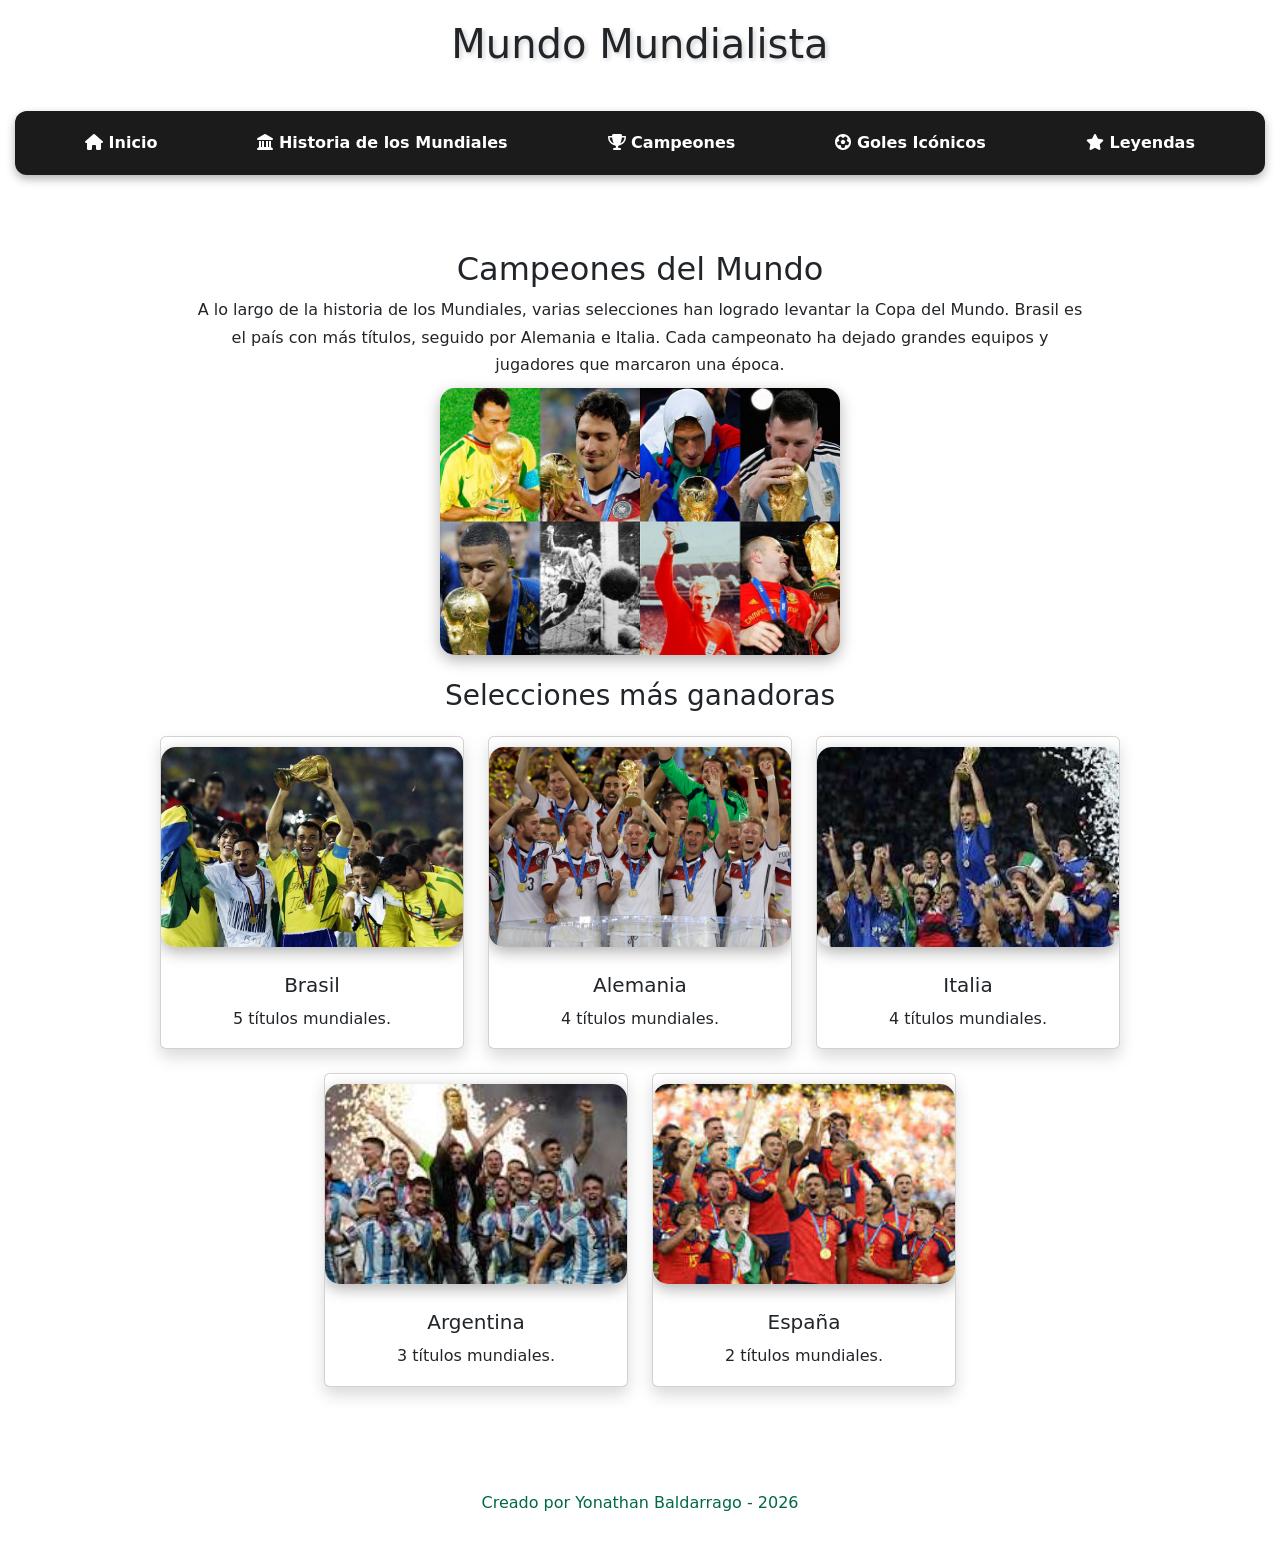
<file: campeones.html>
<!doctype html>
<html lang="en">
  <head>
    <meta charset="UTF-8" />
    <meta name="viewport" content="width=device-width, initial-scale=1.0" />

    <title>Mundo Mundialista</title>

    <link rel="stylesheet" href="CSS/styles.css" />

    <link
      href="https://cdn.jsdelivr.net/npm/bootstrap@5.3.8/dist/css/bootstrap.min.css"
      rel="stylesheet"
    />

    <link
      rel="stylesheet"
      href="https://cdnjs.cloudflare.com/ajax/libs/font-awesome/6.5.2/css/all.min.css"
      integrity="sha512-SnH5WK+bZxgPHs44uWIX+LLJAJ9/2PkPKZ5QiAj6Ta86w+fsb2TkcmfRyVX3pBnMFcV7oQPJkl9QevSCWr3W6A=="
      crossorigin="anonymous"
      referrerpolicy="no-referrer"
    />

    <link rel="preconnect" href="https://fonts.googleapis.com" />
    <link rel="preconnect" href="https://fonts.gstatic.com" crossorigin />

    <link
      href="https://fonts.googleapis.com/css2?family=Lato:wght@400;700;900&display=swap"
      rel="stylesheet"
    />
  </head>

  <body>
    <header>
      <h1>Mundo Mundialista</h1>
    </header>

    <nav class="mundial-menu">
      <ul>
        <li>
          <a href="index.html"> <i class="fa-solid fa-house"></i> Inicio </a>
        </li>

        <li>
          <a href="historia.html">
            <i class="fa-solid fa-landmark"></i> Historia de los Mundiales
          </a>
        </li>

        <li>
          <a href="campeones.html">
            <i class="fa-solid fa-trophy"></i> Campeones
          </a>
        </li>

        <li>
          <a href="goles.html">
            <i class="fa-solid fa-futbol"></i> Goles Icónicos
          </a>
        </li>

        <li>
          <a href="leyendas.html">
            <i class="fa-solid fa-star"></i> Leyendas
          </a>
        </li>
      </ul>
    </nav>

    <div class="container">
      <main id="inicio">
        <h2>Campeones del Mundo</h2>

        <p>
          A lo largo de la historia de los Mundiales, varias selecciones han
          logrado levantar la Copa del Mundo. Brasil es el país con más títulos,
          seguido por Alemania e Italia. Cada campeonato ha dejado grandes
          equipos y jugadores que marcaron una época.
        </p>

        <img src="img/Campeones.jpg" alt="Copa Mundial" />

        <h3 class="mt-4">Selecciones más ganadoras</h3>

        <div class="row mt-4 justify-content-center">
          <div class="col-md-4 mb-4">
            <div class="card shadow h-100">
              <img src="img/brasil.jpg" class="card-img-top" alt="Brasil" />

              <div class="card-body text-center">
                <h5 class="card-title">Brasil</h5>
                <p class="card-text">5 títulos mundiales.</p>
              </div>
            </div>
          </div>

          <div class="col-md-4 mb-4">
            <div class="card shadow h-100">
              <img src="img/alemania.jpg" class="card-img-top" alt="Alemania" />

              <div class="card-body text-center">
                <h5 class="card-title">Alemania</h5>
                <p class="card-text">4 títulos mundiales.</p>
              </div>
            </div>
          </div>

          <div class="col-md-4 mb-4">
            <div class="card shadow h-100">
              <img src="img/italia.jpg" class="card-img-top" alt="Italia" />

              <div class="card-body text-center">
                <h5 class="card-title">Italia</h5>
                <p class="card-text">4 títulos mundiales.</p>
              </div>
            </div>
          </div>

          <div class="col-md-4 mb-4">
            <div class="card shadow h-100">
              <img
                src="img/argentina.jpg"
                class="card-img-top"
                alt="Argentina"
              />

              <div class="card-body text-center">
                <h5 class="card-title">Argentina</h5>
                <p class="card-text">3 títulos mundiales.</p>
              </div>
            </div>
          </div>

          <div class="col-md-4 mb-4">
            <div class="card shadow h-100">
              <img src="img/españa.jpg" class="card-img-top" alt="España" />

              <div class="card-body text-center">
                <h5 class="card-title">España</h5>
                <p class="card-text">2 títulos mundiales.</p>
              </div>
            </div>
          </div>
        </div>
      </main>
    </div>

    <footer>
      <p>Creado por Yonathan Baldarrago - 2026</p>
    </footer>
  </body>
</html>
</file>
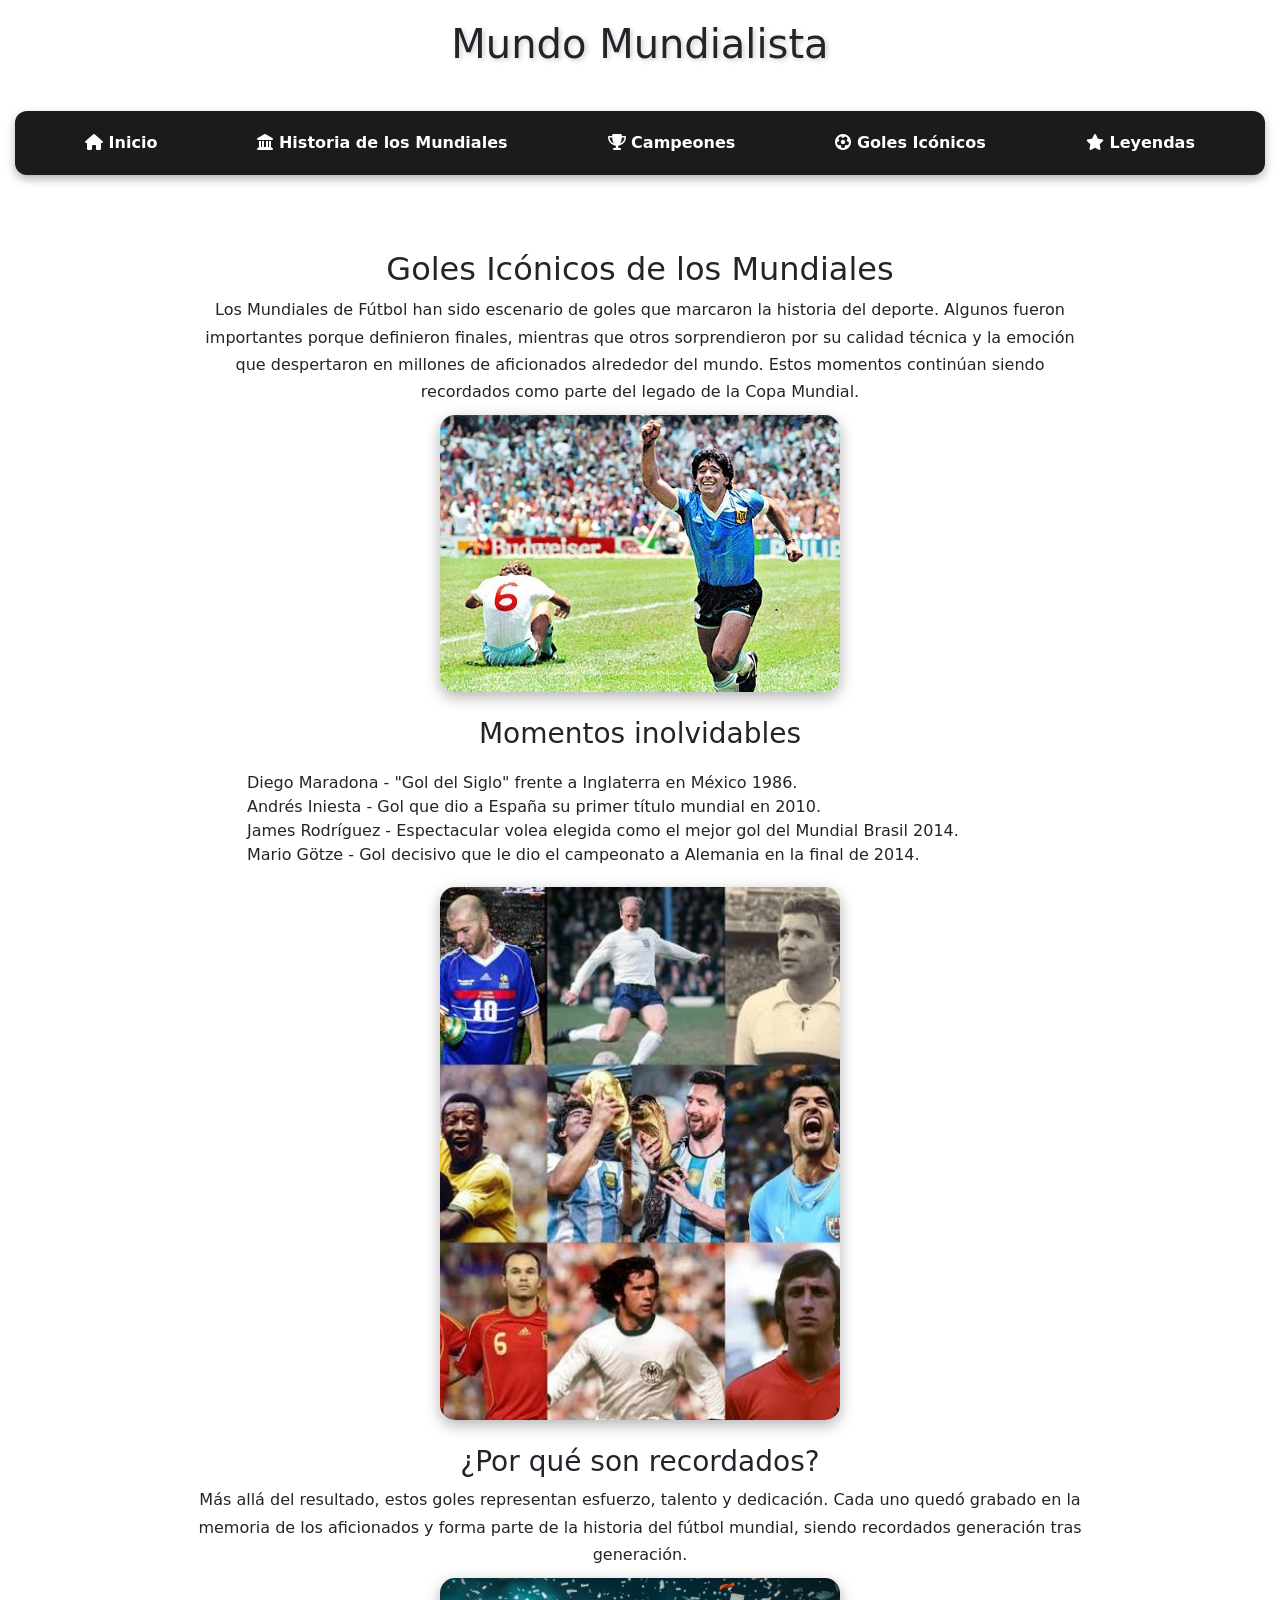
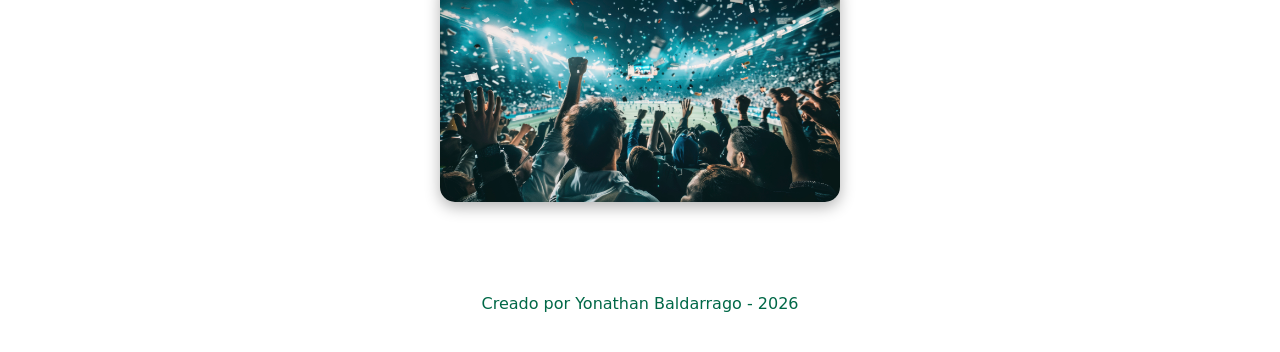
<file: goles.html>
<!doctype html>
<html lang="en">
  <head>
    <meta charset="UTF-8" />
    <meta name="viewport" content="width=device-width, initial-scale=1.0" />

    <title>Mundo Mundialista</title>

    <link rel="stylesheet" href="CSS/styles.css" />

    <link
      href="https://cdn.jsdelivr.net/npm/bootstrap@5.3.8/dist/css/bootstrap.min.css"
      rel="stylesheet"
    />

    <link
      rel="stylesheet"
      href="https://cdnjs.cloudflare.com/ajax/libs/font-awesome/6.5.2/css/all.min.css"
      integrity="sha512-SnH5WK+bZxgPHs44uWIX+LLJAJ9/2PkPKZ5QiAj6Ta86w+fsb2TkcmfRyVX3pBnMFcV7oQPJkl9QevSCWr3W6A=="
      crossorigin="anonymous"
      referrerpolicy="no-referrer"
    />

    <link rel="preconnect" href="https://fonts.googleapis.com" />
    <link rel="preconnect" href="https://fonts.gstatic.com" crossorigin />

    <link
      href="https://fonts.googleapis.com/css2?family=Lato:wght@400;700;900&display=swap"
      rel="stylesheet"
    />
  </head>

  <body>
    <header>
      <h1>Mundo Mundialista</h1>
    </header>

    <nav class="mundial-menu">
      <ul>
        <li>
          <a href="index.html"> <i class="fa-solid fa-house"></i> Inicio </a>
        </li>

        <li>
          <a href="historia.html">
            <i class="fa-solid fa-landmark"></i> Historia de los Mundiales
          </a>
        </li>

        <li>
          <a href="campeones.html">
            <i class="fa-solid fa-trophy"></i> Campeones
          </a>
        </li>

        <li>
          <a href="goles.html">
            <i class="fa-solid fa-futbol"></i> Goles Icónicos
          </a>
        </li>

        <li>
          <a href="leyendas.html">
            <i class="fa-solid fa-star"></i> Leyendas
          </a>
        </li>
      </ul>
    </nav>

    <main id="inicio">
      <h2>Goles Icónicos de los Mundiales</h2>

      <p>
        Los Mundiales de Fútbol han sido escenario de goles que marcaron la
        historia del deporte. Algunos fueron importantes porque definieron
        finales, mientras que otros sorprendieron por su calidad técnica y la
        emoción que despertaron en millones de aficionados alrededor del mundo.
        Estos momentos continúan siendo recordados como parte del legado de la
        Copa Mundial.
      </p>

      <img src="img/maradona.jpg" alt="Gol histórico" />

      <h3>Momentos inolvidables</h3>

      <ul>
        <li>
          Diego Maradona - "Gol del Siglo" frente a Inglaterra en México 1986.
        </li>

        <li>
          Andrés Iniesta - Gol que dio a España su primer título mundial en
          2010.
        </li>

        <li>
          James Rodríguez - Espectacular volea elegida como el mejor gol del
          Mundial Brasil 2014.
        </li>

        <li>
          Mario Götze - Gol decisivo que le dio el campeonato a Alemania en la
          final de 2014.
        </li>
      </ul>

      <img src="img/goles.jpg" alt="Goles históricos" />

      <h3>¿Por qué son recordados?</h3>

      <p>
        Más allá del resultado, estos goles representan esfuerzo, talento y
        dedicación. Cada uno quedó grabado en la memoria de los aficionados y
        forma parte de la historia del fútbol mundial, siendo recordados
        generación tras generación.
      </p>

      <img src="img/aficionados.jpg" alt="Aficionados celebrando" />
    </main>

    <footer>
      <p>Creado por Yonathan Baldarrago - 2026</p>
    </footer>
  </body>
</html>
</file>
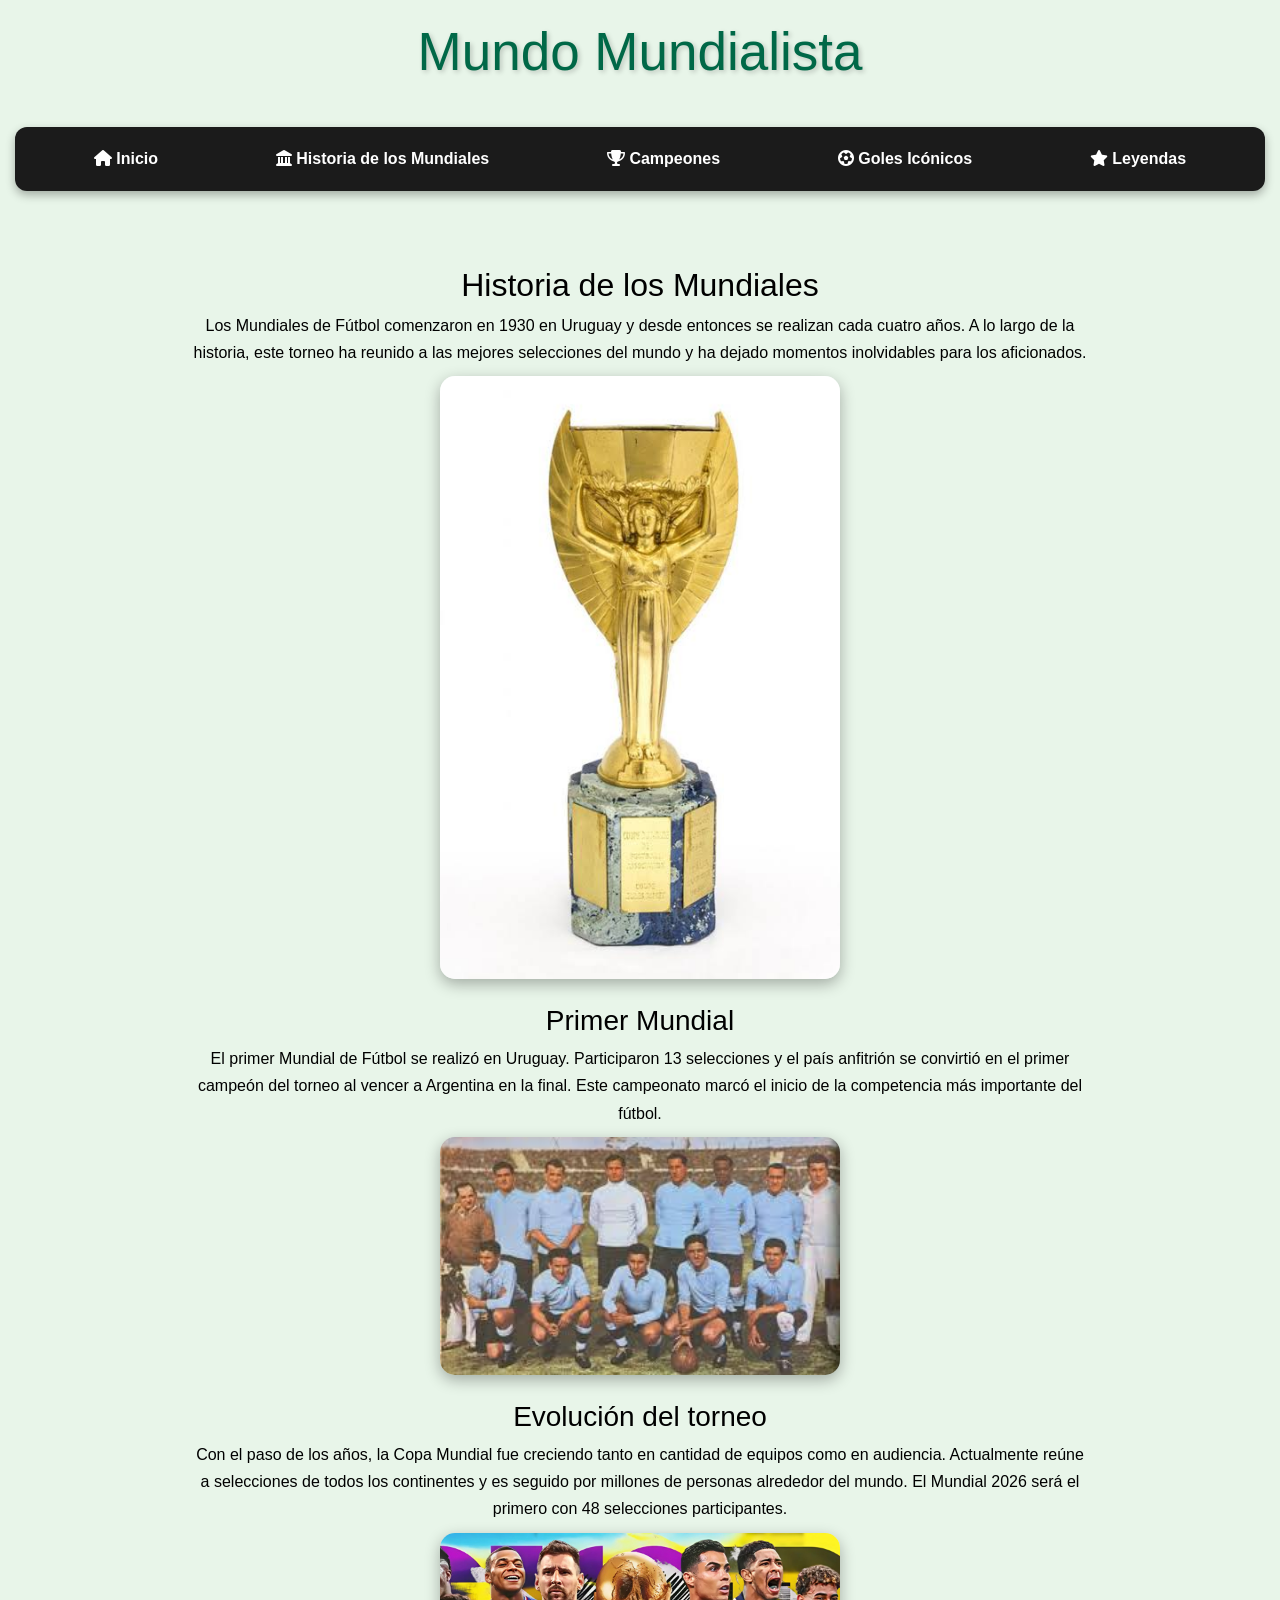
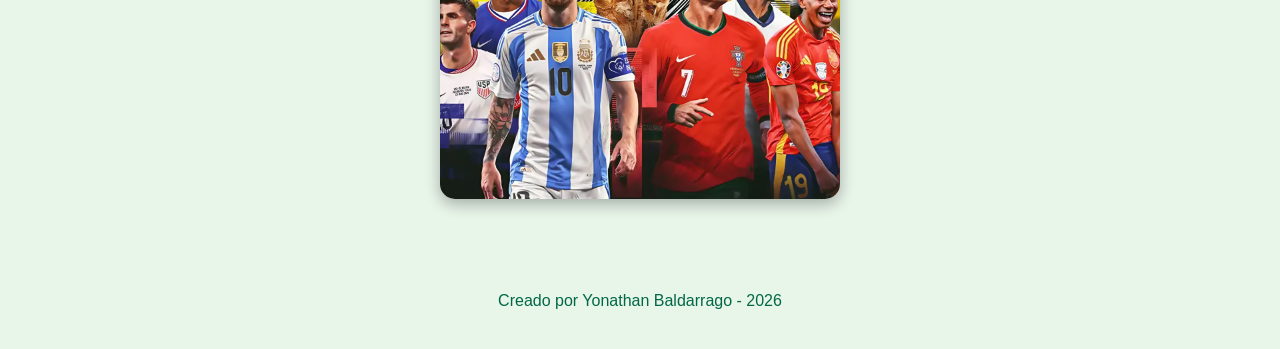
<file: historia.html>
<!doctype html>
<html lang="en">
  <head>
    <meta charset="UTF-8" />
    <meta name="viewport" content="width=device-width, initial-scale=1.0" />

    <title>Mundo Mundialista</title>

    <link rel="preconnect" href="https://fonts.googleapis.com" />
    <link rel="preconnect" href="https://fonts.gstatic.com" crossorigin />

    <link
      href="https://fonts.googleapis.com/css2?family=Lato:wght@400;700;900&display=swap"
      rel="stylesheet"
    />

    <link
      href="https://cdn.jsdelivr.net/npm/bootstrap@5.3.8/dist/css/bootstrap.min.css"
      rel="stylesheet"
    />

    <link
      rel="stylesheet"
      href="https://cdnjs.cloudflare.com/ajax/libs/font-awesome/6.5.2/css/all.min.css"
      integrity="sha512-SnH5WK+bZxgPHs44uWIX+LLJAJ9/2PkPKZ5QiAj6Ta86w+fsb2TkcmfRyVX3pBnMFcV7oQPJkl9QevSCWr3W6A=="
      crossorigin="anonymous"
      referrerpolicy="no-referrer"
    />

    <link rel="stylesheet" href="CSS/styles.css" />
  </head>

  <body>
    <header>
      <h1>Mundo Mundialista</h1>
    </header>

    <nav class="mundial-menu">
      <ul>
        <li>
          <a href="index.html"> <i class="fa-solid fa-house"></i> Inicio </a>
        </li>

        <li>
          <a href="historia.html">
            <i class="fa-solid fa-landmark"></i> Historia de los Mundiales
          </a>
        </li>

        <li>
          <a href="campeones.html">
            <i class="fa-solid fa-trophy"></i> Campeones
          </a>
        </li>

        <li>
          <a href="goles.html">
            <i class="fa-solid fa-futbol"></i> Goles Icónicos
          </a>
        </li>

        <li>
          <a href="leyendas.html">
            <i class="fa-solid fa-star"></i> Leyendas
          </a>
        </li>
      </ul>
    </nav>

    <div class="container">
      <main id="inicio">
        <h2>Historia de los Mundiales</h2>

        <p>
          Los Mundiales de Fútbol comenzaron en 1930 en Uruguay y desde entonces
          se realizan cada cuatro años. A lo largo de la historia, este torneo
          ha reunido a las mejores selecciones del mundo y ha dejado momentos
          inolvidables para los aficionados.
        </p>

        <img src="img/copa_antigua.jpg" alt="Copa Mundial" />

        <h3>Primer Mundial</h3>

        <p>
          El primer Mundial de Fútbol se realizó en Uruguay. Participaron 13
          selecciones y el país anfitrión se convirtió en el primer campeón del
          torneo al vencer a Argentina en la final. Este campeonato marcó el
          inicio de la competencia más importante del fútbol.
        </p>

        <img src="img/images.jpg" alt="Historia de los Mundiales" />

        <h3>Evolución del torneo</h3>

        <p>
          Con el paso de los años, la Copa Mundial fue creciendo tanto en
          cantidad de equipos como en audiencia. Actualmente reúne a selecciones
          de todos los continentes y es seguido por millones de personas
          alrededor del mundo. El Mundial 2026 será el primero con 48
          selecciones participantes.
        </p>

        <img src="img/estrellas.jpg" alt="Historia de los Mundiales" />
      </main>
    </div>

    <footer>
      <p>Creado por Yonathan Baldarrago - 2026</p>
    </footer>
  </body>
</html>
</file>
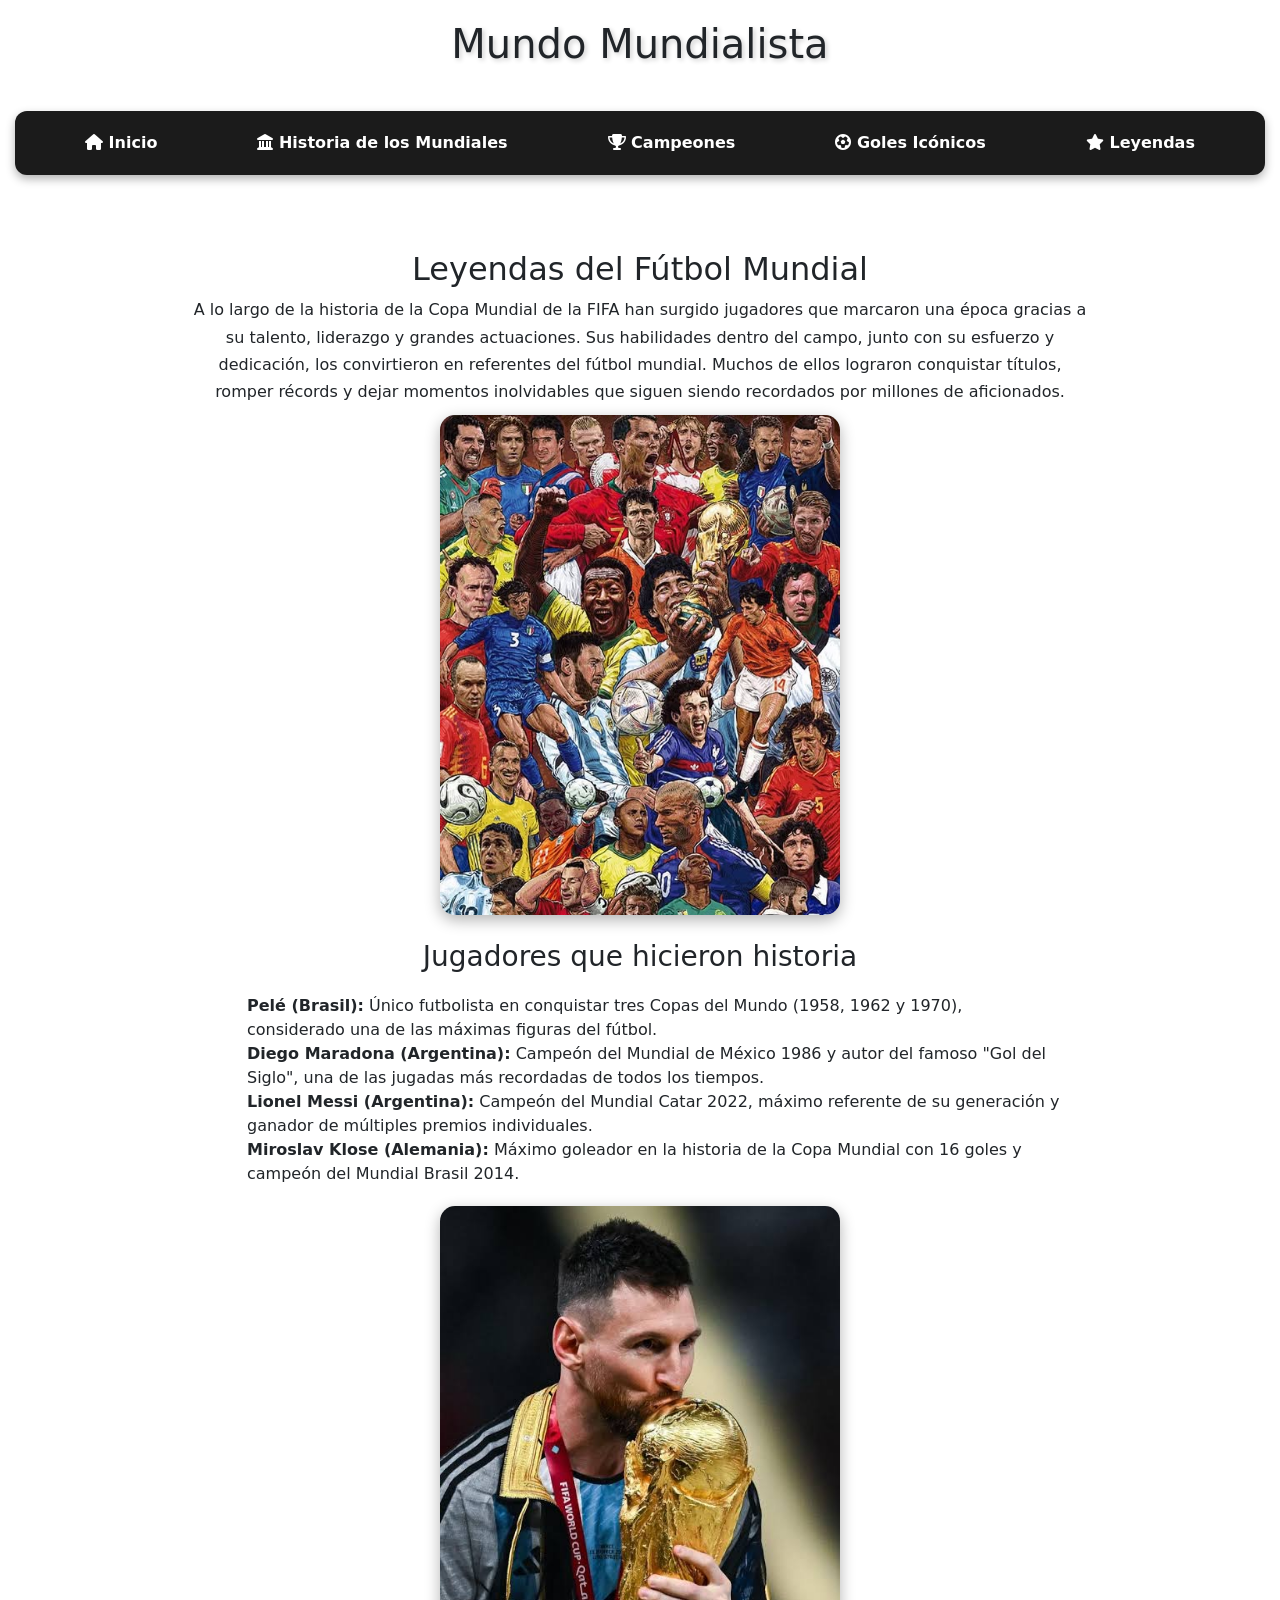
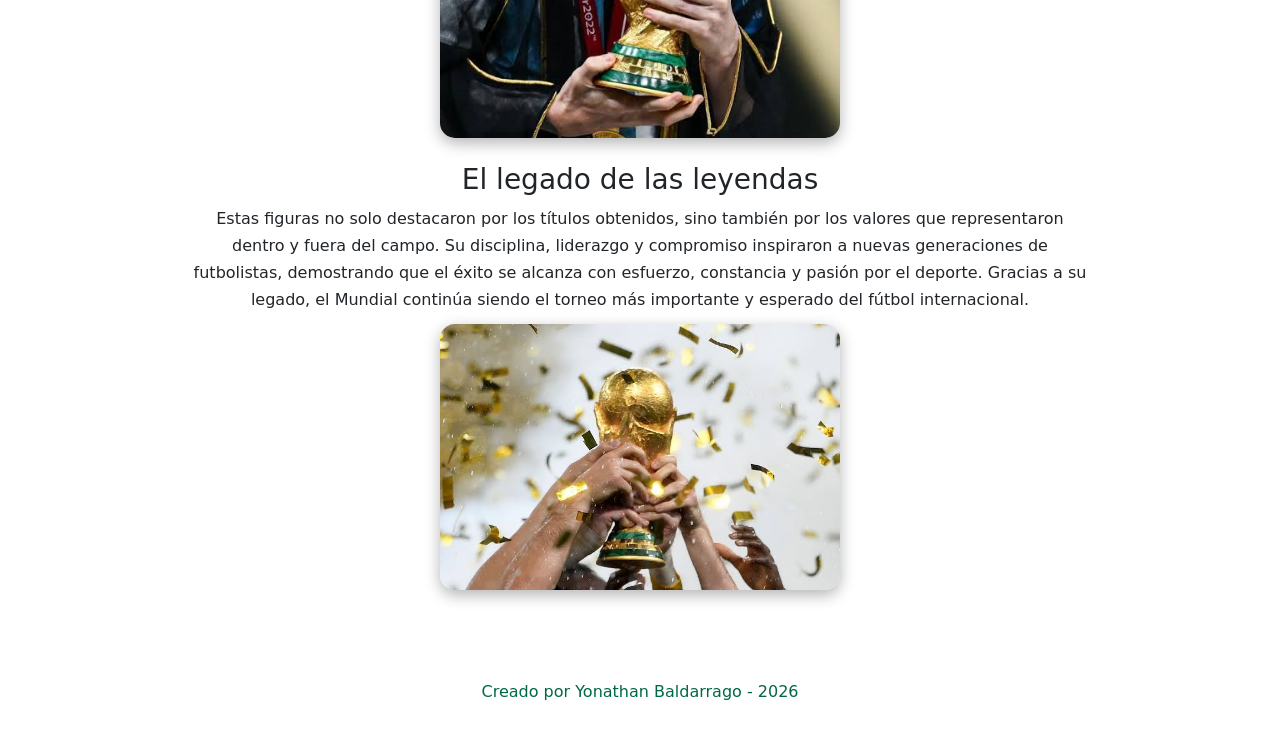
<file: leyendas.html>
<!doctype html>
<html lang="en">
  <head>
    <meta charset="UTF-8" />
    <meta name="viewport" content="width=device-width, initial-scale=1.0" />

    <title>Mundo Mundialista</title>

    <link rel="stylesheet" href="CSS/styles.css" />

    <link
      href="https://cdn.jsdelivr.net/npm/bootstrap@5.3.8/dist/css/bootstrap.min.css"
      rel="stylesheet"
    />

    <link
      rel="stylesheet"
      href="https://cdnjs.cloudflare.com/ajax/libs/font-awesome/6.5.2/css/all.min.css"
      integrity="sha512-SnH5WK+bZxgPHs44uWIX+LLJAJ9/2PkPKZ5QiAj6Ta86w+fsb2TkcmfRyVX3pBnMFcV7oQPJkl9QevSCWr3W6A=="
      crossorigin="anonymous"
      referrerpolicy="no-referrer"
    />

    <link rel="preconnect" href="https://fonts.googleapis.com" />
    <link rel="preconnect" href="https://fonts.gstatic.com" crossorigin />

    <link
      href="https://fonts.googleapis.com/css2?family=Lato:wght@400;700;900&display=swap"
      rel="stylesheet"
    />
  </head>

  <body>
    <header>
      <h1>Mundo Mundialista</h1>
    </header>

    <nav class="mundial-menu">
      <ul>
        <li>
          <a href="index.html"> <i class="fa-solid fa-house"></i> Inicio </a>
        </li>

        <li>
          <a href="historia.html">
            <i class="fa-solid fa-landmark"></i> Historia de los Mundiales
          </a>
        </li>

        <li>
          <a href="campeones.html">
            <i class="fa-solid fa-trophy"></i> Campeones
          </a>
        </li>

        <li>
          <a href="goles.html">
            <i class="fa-solid fa-futbol"></i> Goles Icónicos
          </a>
        </li>

        <li>
          <a href="leyendas.html">
            <i class="fa-solid fa-star"></i> Leyendas
          </a>
        </li>
      </ul>
    </nav>

    <main id="inicio">
      <h2>Leyendas del Fútbol Mundial</h2>

      <p>
        A lo largo de la historia de la Copa Mundial de la FIFA han surgido
        jugadores que marcaron una época gracias a su talento, liderazgo y
        grandes actuaciones. Sus habilidades dentro del campo, junto con su
        esfuerzo y dedicación, los convirtieron en referentes del fútbol
        mundial. Muchos de ellos lograron conquistar títulos, romper récords y
        dejar momentos inolvidables que siguen siendo recordados por millones de
        aficionados.
      </p>

      <img src="img/leyendas.jpg" alt="Leyendas del fútbol" />

      <h3>Jugadores que hicieron historia</h3>

      <ul>
        <li>
          <strong>Pelé (Brasil):</strong> Único futbolista en conquistar tres
          Copas del Mundo (1958, 1962 y 1970), considerado una de las máximas
          figuras del fútbol.
        </li>

        <li>
          <strong>Diego Maradona (Argentina):</strong> Campeón del Mundial de
          México 1986 y autor del famoso "Gol del Siglo", una de las jugadas más
          recordadas de todos los tiempos.
        </li>

        <li>
          <strong>Lionel Messi (Argentina):</strong> Campeón del Mundial Catar
          2022, máximo referente de su generación y ganador de múltiples premios
          individuales.
        </li>

        <li>
          <strong>Miroslav Klose (Alemania):</strong> Máximo goleador en la
          historia de la Copa Mundial con 16 goles y campeón del Mundial Brasil
          2014.
        </li>
      </ul>

      <img src="img/messi.jpg" alt="Grandes futbolistas" />

      <h3>El legado de las leyendas</h3>

      <p>
        Estas figuras no solo destacaron por los títulos obtenidos, sino también
        por los valores que representaron dentro y fuera del campo. Su
        disciplina, liderazgo y compromiso inspiraron a nuevas generaciones de
        futbolistas, demostrando que el éxito se alcanza con esfuerzo,
        constancia y pasión por el deporte. Gracias a su legado, el Mundial
        continúa siendo el torneo más importante y esperado del fútbol
        internacional.
      </p>

      <img src="img/legado.jpg" alt="Legado de las leyendas del fútbol" />
    </main>

    <footer>
      <p>Creado por Yonathan Baldarrago - 2026</p>
    </footer>
  </body>
</html>
</file>
<file: CSS/styles.css>
:root{
    --color-principal: #006847;
    --color-secundario: #f5f5f5;
    --color-texto: #000000;
}

html{
    scroll-behavior: smooth;
}

body{
    margin: 0;
    padding: 0;
    font-family: Verdana, sans-serif;
    background-color: #e8f5e9;
    color: var(--color-texto);

    display: flex;
    flex-direction: column;
    min-height: 100vh;
}

header{
    text-align: center;
    padding: 20px;
}

h1{
    font-size: 53px;
    color: var(--color-principal);
    text-shadow: 2px 2px 5px rgba(0,0,0,0.2);
}

.mundial-menu ul{
    background-color: #1b1b1b;
    color: #e8f5e9;
    padding: 20px;

    display: flex;
    justify-content: space-around;
    align-items: center;

    list-style: none;

    border-radius: 12px;
    box-shadow: 0 4px 10px rgba(0,0,0,0.3);

    position: sticky;
    top: 0;
    z-index: 1000;

    margin: 15px;
}

.mundial-menu li{
    transition: 0.3s;
}

.mundial-menu li:hover{
    cursor: pointer;
    transform: scale(1.1);
}

.mundial-menu a{
    color: #ffffff;
    text-decoration: none;
    font-weight: bold;
    transition: .3s;
}

.mundial-menu a:hover{
    color: #7fff7f;
}

#inicio{
    max-width: 1000px;
    margin: 40px auto;
    text-align: center;
    padding: 20px;
}

#inicio p{
    max-width: 900px;
    margin: auto;
    line-height: 1.7;
}

#inicio img{
    display: block;
    width: 400px;
    max-width: 100%;
    margin: 10px auto;

    border-radius: 15px;
    box-shadow: 0 5px 15px rgba(0,0,0,.3);

    transition: .3s;
}

#inicio img:hover{
    transform: scale(1.05);
}

footer{
    margin-top: auto;
    text-align: center;
    padding: 20px;
    color: var(--color-principal);
}

ul{
    list-style: none;
}

.card{
    border: none;
    border-radius: 15px;
    box-shadow: 0 8px 20px rgba(0,0,0,0.25);
    transition: 0.3s;
    overflow: hidden;
}

.card:hover{
    transform: translateY(-5px);
    box-shadow: 0 12px 25px rgba(0,0,0,0.35);
}

.card-img-top{
    width: 100%;
    height: 200px;
    object-fit: cover;
}

#inicio ul{
    max-width: 850px;
    margin: 20px auto;
    text-align: left;
}

#inicio h3{
    margin-top: 25px;
}
</file>
